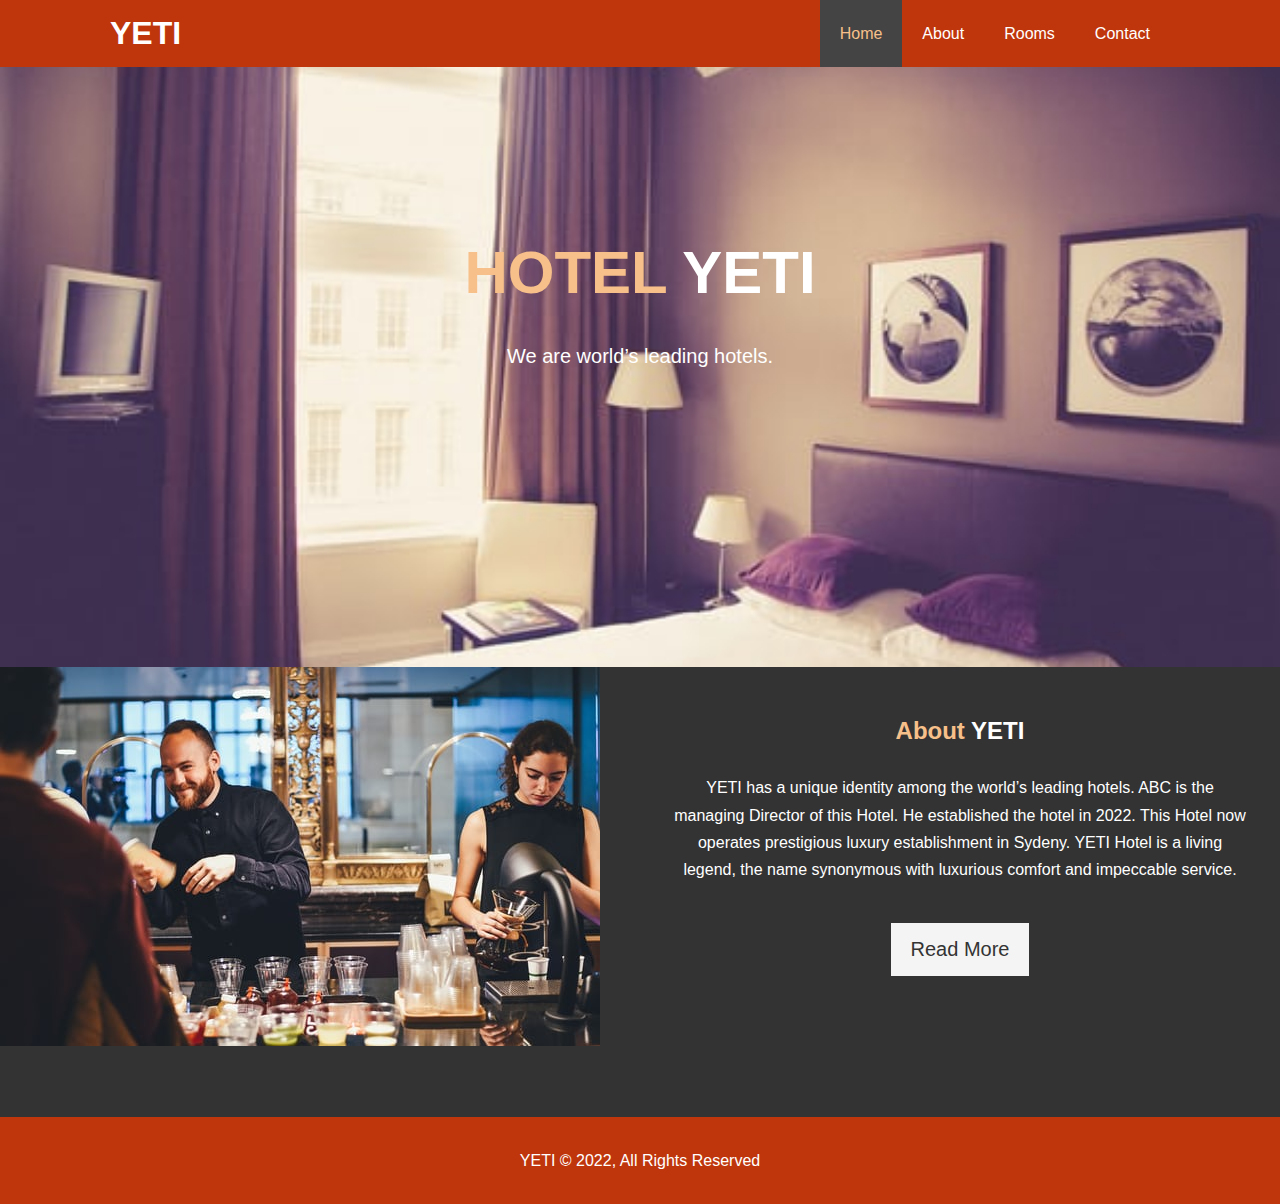
<file: index.html>
<!doctype html>
<html lang="en">
<head>
    <meta charset="UTF-8">
    <meta name="viewport"
          content="width=device-width, user-scalable=no, initial-scale=1.0, maximum-scale=1.0, minimum-scale=1.0">
    <meta http-equiv="X-UA-Compatible" content="ie=edge">
     <link rel="stylesheet" href="css/style.css">
    <title>YETI | About</title>
</head>
<body>
<header>
    <nav id="navbar">
        <div class="container">
            <h1 class="logo"><a href="index.html">YETI</a></h1>
                <ul>
                    <li><a class="current" href="index.html">Home</a></li>
                    <li><a href="about.html">About</a></li>
                    <li><a href="rooms.html">Rooms</a></li>
                    <li><a href="contact.html">Contact</a></li>

                </ul>
            </div>
        </nav>
        <div id="showcase">
            <div class="container">
                <div class="showcase-content">
                    <h1><span class="text-primary">HOTEL</span> YETI</h1>
                    <p class="lead">We are world’s leading hotels.</p>
                   
                </div>
            </div>
        </div>
    </header>
    <section id="home_info" class="bg-dark">
        <div class="info-img"></div>
        <div class="info-content">
            <h2><span class="text-primary">About</span> YETI</h2>
            <p>
               YETI has a unique identity among the world’s leading hotels. ABC is the managing Director of this Hotel. He established the hotel in 2022. This Hotel now operates prestigious luxury establishment in Sydeny. YETI Hotel is a living legend, the name synonymous with luxurious comfort and impeccable service.
            </p>
            <a href="about.html" class="btn btn-light">Read More</a>
        </div>
    </section>
    
    <div class="clr"></div>
    <footer id="main-footer">
        <p>YETI &copy; 2022, All Rights Reserved</p>
    </footer>
</body>
</html>
</file>
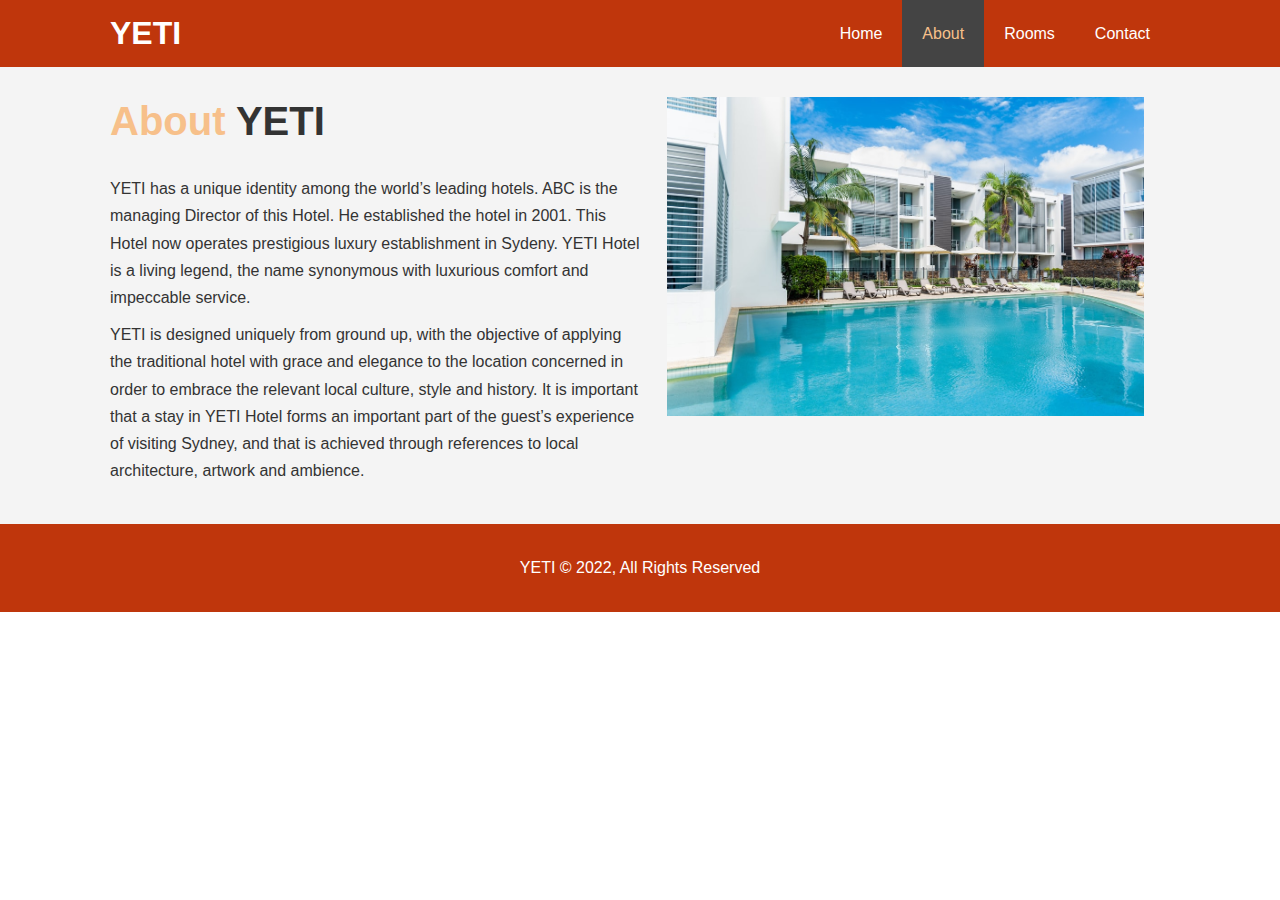
<file: about.html>
<!doctype html>
<html lang="en">
<head>
    <meta charset="UTF-8">
    <meta name="viewport"
          content="width=device-width, user-scalable=no, initial-scale=1.0, maximum-scale=1.0, minimum-scale=1.0">
    <meta http-equiv="X-UA-Compatible" content="ie=edge">
     <link rel="stylesheet" href="css/style.css">
    <title>YETI | About</title>
</head>
<body>
<header>
    <nav id="navbar">
        <div class="container">
            <h1 class="logo"><a href="index.html">YETI</a></h1>
                <ul>
                    <li><a  href="index.html">Home</a></li>
                    <li><a class="current" href="about.html">About</a></li>
                    <li><a href="rooms.html">Rooms</a></li>
                    <li><a href="contact.html">Contact</a></li>

                </ul>
            </div>
        </nav>
</header>
<section id="about-info" class="bg-light py-3">
    <div class="container">
        <div class="info-left">
            <h1 class="l-heading"><span class="text-primary">About</span> YETI </h1>
            <p>YETI has a unique identity among the world’s leading hotels. ABC is the managing Director of this Hotel. He established the hotel in 2001. This Hotel now operates prestigious luxury establishment in Sydeny. YETI Hotel is a living legend, the name synonymous with luxurious comfort and impeccable service.</p>
            <p>YETI is designed uniquely from ground up, with the objective of applying the traditional hotel with grace and elegance to the location concerned in order to embrace the relevant local culture, style and history. It is important that a stay in YETI Hotel forms an important part of the guest’s experience of visiting Sydney, and that is achieved through references to local architecture, artwork and ambience.</p>
        </div>
        <div class="info-right">
            <img src="./img/about.jfif" alt="hotel">
        </div>
    </div>
</section>

<div class="clr"></div>
  <footer id="main-footer">
        <p>YETI &copy; 2022, All Rights Reserved</p>
    </footer>
</body>
</html>
</file>
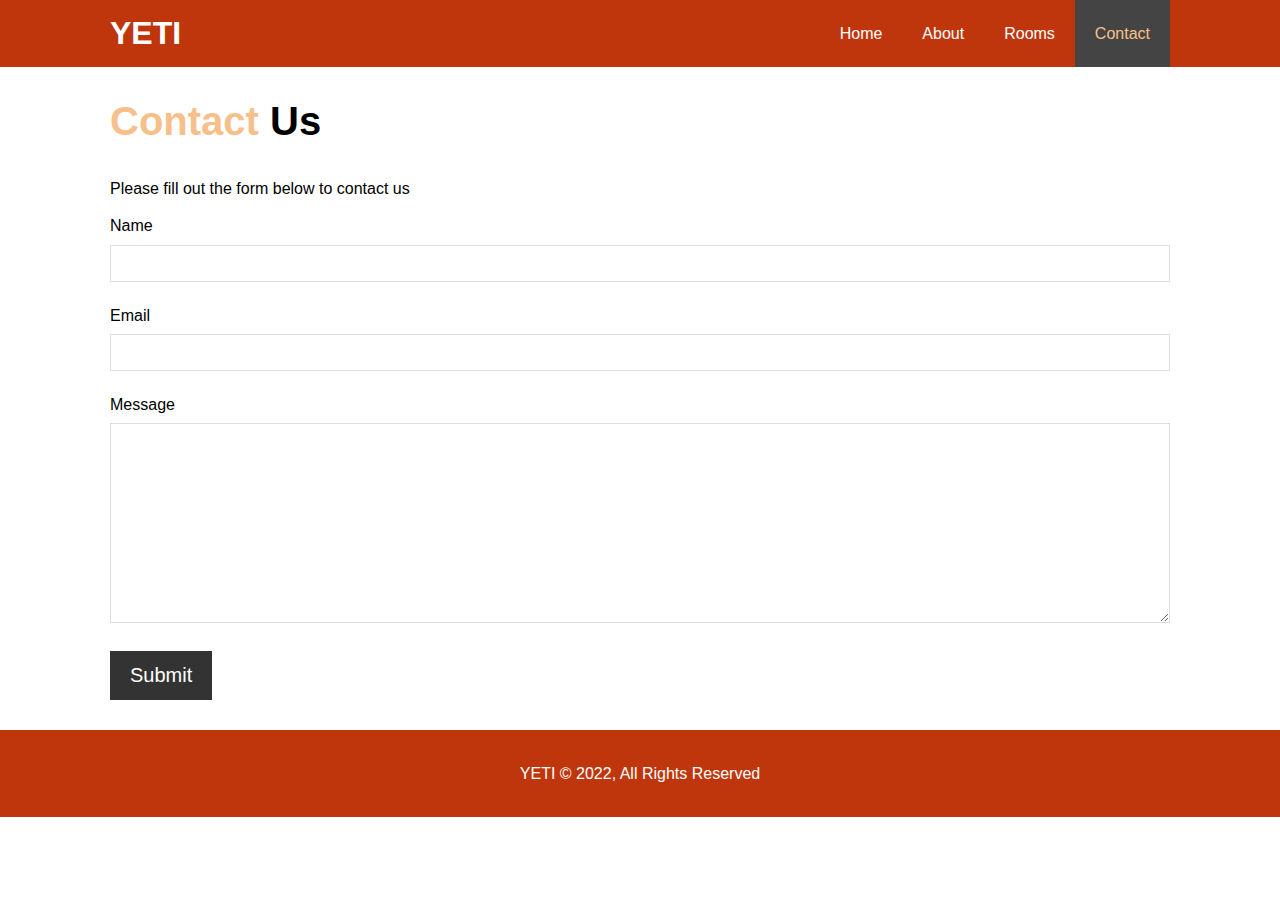
<file: contact.html>
<!doctype html>
<html lang="en">
<head>
    <meta charset="UTF-8">
    <meta name="viewport"
          content="width=device-width, user-scalable=no, initial-scale=1.0, maximum-scale=1.0, minimum-scale=1.0">
    <meta http-equiv="X-UA-Compatible" content="ie=edge">
     <link rel="stylesheet" href="css/style.css">
    <title>YETI | About</title>
</head>
<body>
<header>
    <nav id="navbar">
        <div class="container">
         <h1 class="logo"><a href="index.html">YETI</a></h1>
                <ul>
                    <li><a  href="index.html">Home</a></li>
                    <li><a href="about.html">About</a></li>
                    <li><a href="rooms.html">Rooms</a></li>
                    <li><a class="current" href="contact.html">Contact</a></li>

                </ul>
            </div>
        </nav>
</header>
<section id="contact-form" class="py-3">
    <div class="container">
        <h1 class="l-heading"><span class="text-primary">Contact</span> Us</h1>
        <p>Please fill out the form below to contact us</p>
        <form action="process.php">
            <div class="form-group">
                <label for="name">Name</label>
                <input type="text" name="name" id="name">
            </div>
            <div class="form-group">
                <label for="email">Email</label>
                <input type="email" name="email" id="email">
            </div>
            <div class="form-group">
                <label for="message">Message</label>
                <textarea name="message" id="message"></textarea>
            </div>
            <button type="submit" class="btn">Submit</button>
        </form>
    </div>
</section>


<div class="clr"></div>
  <footer id="main-footer">
        <p>YETI &copy; 2022, All Rights Reserved</p>
    </footer>
</body>
</html>
</file>
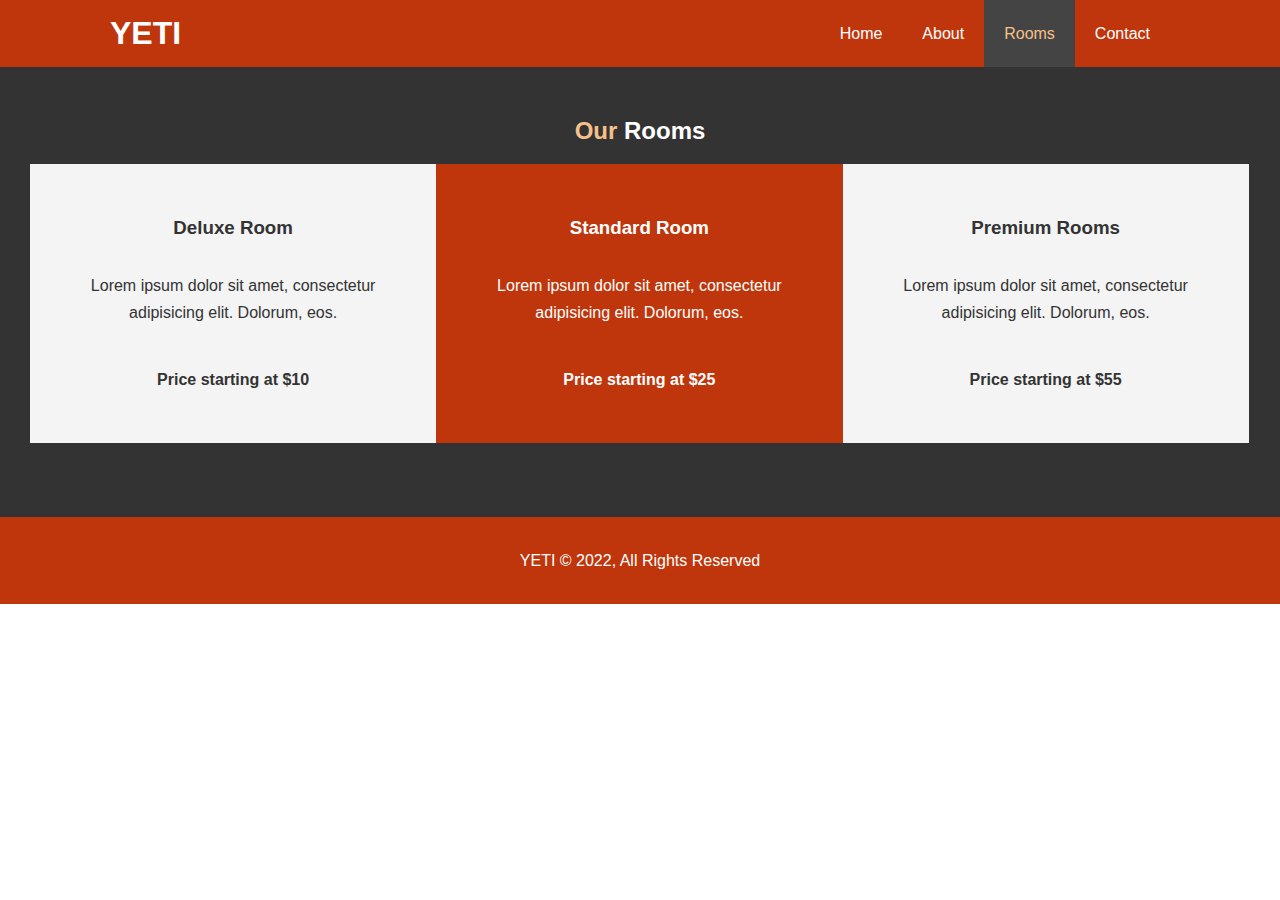
<file: rooms.html>
<!doctype html>
<html lang="en">
<head>
    <meta charset="UTF-8">
    <meta name="viewport"
          content="width=device-width, user-scalable=no, initial-scale=1.0, maximum-scale=1.0, minimum-scale=1.0">
    <meta http-equiv="X-UA-Compatible" content="ie=edge">
     <link rel="stylesheet" href="css/style.css">
    <title>YETI | About</title>
</head>
<body>
<header>
    <nav id="navbar">
        <div class="container">
            <h1 class="logo"><a href="index.html">YETI</a></h1>
                <ul>
                    <li><a  href="index.html">Home</a></li>
                    <li><a href="about.html">About</a></li>
                    <li><a class="current" href="rooms.html">Rooms</a></li>
                    <li><a href="contact.html">Contact</a></li>

                </ul>
            </div>
        </nav>
       <section id="home_info" class="bg-dark">
        <div class="info-content" style="width: 100%">
            <h2><span class="text-primary">Our</span> Rooms</h2>
             <section id="features">
        <div class="box bg-light">
            
            <h3>Deluxe Room</h3>
            <p>Lorem ipsum dolor sit amet, consectetur adipisicing elit. Dolorum, eos.</p>
            <b>Price starting at $10</b>
        </div>
        <div class="box bg-primary">
            
            <h3>Standard Room</h3>
            <p>Lorem ipsum dolor sit amet, consectetur adipisicing elit. Dolorum, eos.</p>
            <b>Price starting at $25</b>
        </div>
        <div class="box bg-light">
           
            <h3>Premium Rooms</h3>
            <p>Lorem ipsum dolor sit amet, consectetur adipisicing elit. Dolorum, eos.</p>
            <b>Price starting at $55</b>
        </div>
    </section>
        </div>
    </section>

   
    <div class="clr"></div>
      <footer id="main-footer">
        <p>YETI &copy; 2022, All Rights Reserved</p>
    </footer>
</body>
</html>
</file>
<file: css/style.css>
/* reset */
* {
    margin: 0;
    padding: 0;
    box-sizing: border-box;
}

/* Main Styling*/

html,body{
    font-family: "Segoe UI", Tahoma, Geneva, Verdana, sans-serif;
    line-height: 1.7em;
}
a {
    color: #333;
    text-decoration: none;
}

h1, h2, h3 {
    padding-bottom: 20px;
}

p {
    margin: 10px 0;
}
/* Utility Classes*/
.container {
    margin: auto;
    max-width: 1100px;
    overflow: auto;
    padding: 0 20px;
}
.text-primary {
    color: #f7c08a;
}
.lead {
    font-size: 20px;
}
.btn {
    display: inline-block;
    font-size: 20px;
    color: #fff;
    background: #333;
    padding: 13px 20px;
    border: none;
    cursor: pointer;
}
.btn:hover {
    background: #f7c08a;
    color: #333333;
}
.btn-light {
    background: #f4f4f4;
    color: #333333;
}

.bg-dark {
    background: #333333;
    color: #ffffff;
}
.bg-light {
    background: #f4f4f4;
    color: #333333;
}
.bg-primary {
    background: #bf360c;
    color: white;
}
.clr {
    clear: both;
}
.l-heading {
    font-size: 40px;
    line-height: 1.2;
}
.img-logo{
    height: 50%;
}

/* Padding*/
.py-1{
    padding: 10px 0;
}
.py-2 {
    padding: 20px 0;
}
.py-3 {
    padding: 30px 0;
}

/* Navbar*/
#navbar {
    background: #bf360c;
    color: #fff;
    overflow: auto;
}
#navbar a {
    color: #ffffff;

}
#navbar h1 {
    float: left;
    padding-top: 20px;
}
#navbar ul {
    list-style: none;
    float: right;
}
#navbar ul li {
    float: left;
}
#navbar ul li a {
    display: block;
    padding: 20px;
    text-align: center;
}
#navbar ul li a:hover,
#navbar ul li a.current{
    background: #444;
    color: #f7c08a;
}

/* Showcase*/
#showcase {
    background: url('../img/showcase.jfif') no-repeat
    center center/cover;
    height: 600px;
}
#showcase .showcase-content {
    color: #fff;
    text-align: center;
    padding-top: 170px;
}
#showcase .showcase-content h1{
    font-size: 60px;
    line-height: 1.2em;
}
#showcase .showcase-content p {
    padding-bottom: 20px;
    line-height: 1.7em;
}

/* Home Info*/
#home_info {
    height: 450px;
}
#home_info .info-img {
    float: left;
    width: 50%;
    background: url("../img/home.jfif") no-repeat;
    min-height: 100%;
}
#home_info .info-content {
    float: right;
    width: 50%;
    height: 100%;
    text-align: center;
    padding: 50px 30px;
    overflow: hidden;
}
#home_info .info-content p {
    padding-bottom: 30px;
}

/* Features */
.box {
    float: left;
    width: 33.3%;
    padding: 50px;
    text-align: center;
}
.box i {
    margin-bottom: 10px;
}

/* About Info*/
#about-info .info-right{
    float: right;
    width: 50%;
    min-height: 100%;
}
#about-info .info-right img {
    display: block;
    margin: auto;
    width: 90%;
    border-radius: 0%;
}

#about-info .info-left {
    float: left;
    width: 50%;
    min-height: 100%;
}



/* Testimonial*/
#testimonials{
    height: 100%;
    background: url("../img/1.jfif")no-repeat center center/cover;
    padding-top: 100px;
}
#testimonials h2 {
    color: #ffffff;
    text-align: center;
    padding-bottom: 40px;
}
#testimonials .testimonial{
    padding: 20px;
    margin-bottom: 40px;
    border-radius: 5px;
    opacity: 0.9;
}
#testimonials .testimonial img{
    width: 100px;
    float: left;
    margin-right: 20px;
    border-radius: 50%;
}


/* Contact Form*/

#contact-form .form-group {
    margin-bottom: 20px;
}
#contact-form label {
    display: block;
    margin-bottom: 5px;
}
#contact-form input, #contact-form textarea {
    width: 100%;
    padding: 10px;
    border: 1px #dddddd solid;
}
#contact-form textarea {
    height: 200px;
}
#contact-form input:focus,
#contact-form textarea:focus {
    outline: none;
    border-color: #f7c08a;
}

 /* Footer*/

#main-footer {
    text-align: center;
    background: #bf360c;
    color: #ffffff;
    padding: 20px;
}

@media only screen and (max-width: 768px) {
  /* For mobile phones: */
  #navbar .logo {
    float: none;
    text-align: center;
}
#navbar ul, #navbar ul li {
    float: none;
}
#navbar ul li a {
    padding: 5px;
    border-bottom: #444444 dotted 1px;
}
/* Showcases*/
#showcase {
  height: 100%;
}
#showcase .showcase-content {
    padding-top: 170px;
    padding-bottom: 30px;
}
/* Home Info*/
#home_info {
    height: 550px;
}
#home_info .info-img {
    display: none;
}
#home_info .info-content {
    float: none;
    width: 100%;
}
/* Boxes */
.box {
    float: none;
    width: 100%;
}
/* About Info*/
#about-info .info-right,
#about-info .info-left {
    float: none;
    width: 100%;
}
#about-info .info-left {
   margin-top: 30px;
}
.l-heading {
    text-align: center;
}
#contact-info .box {
    border-bottom: #444444 dotted 1px;
}
}
</file>
